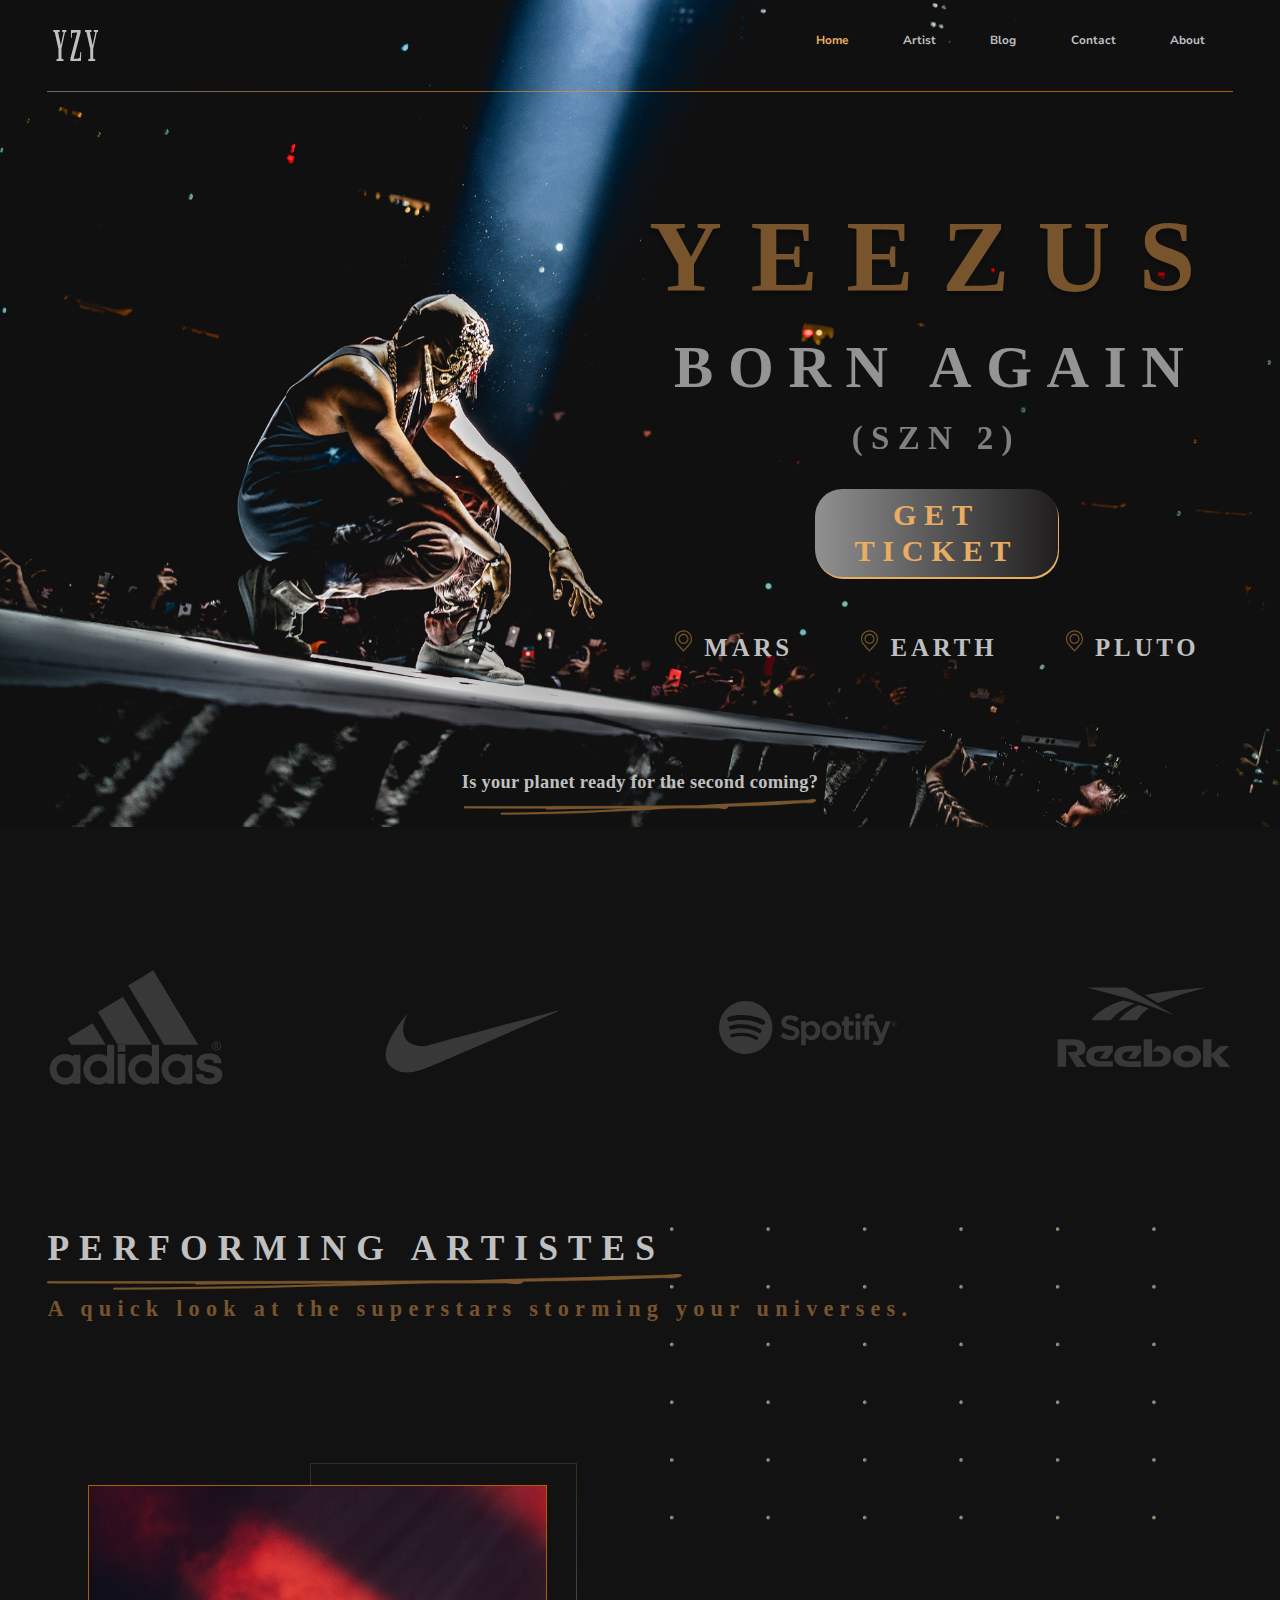
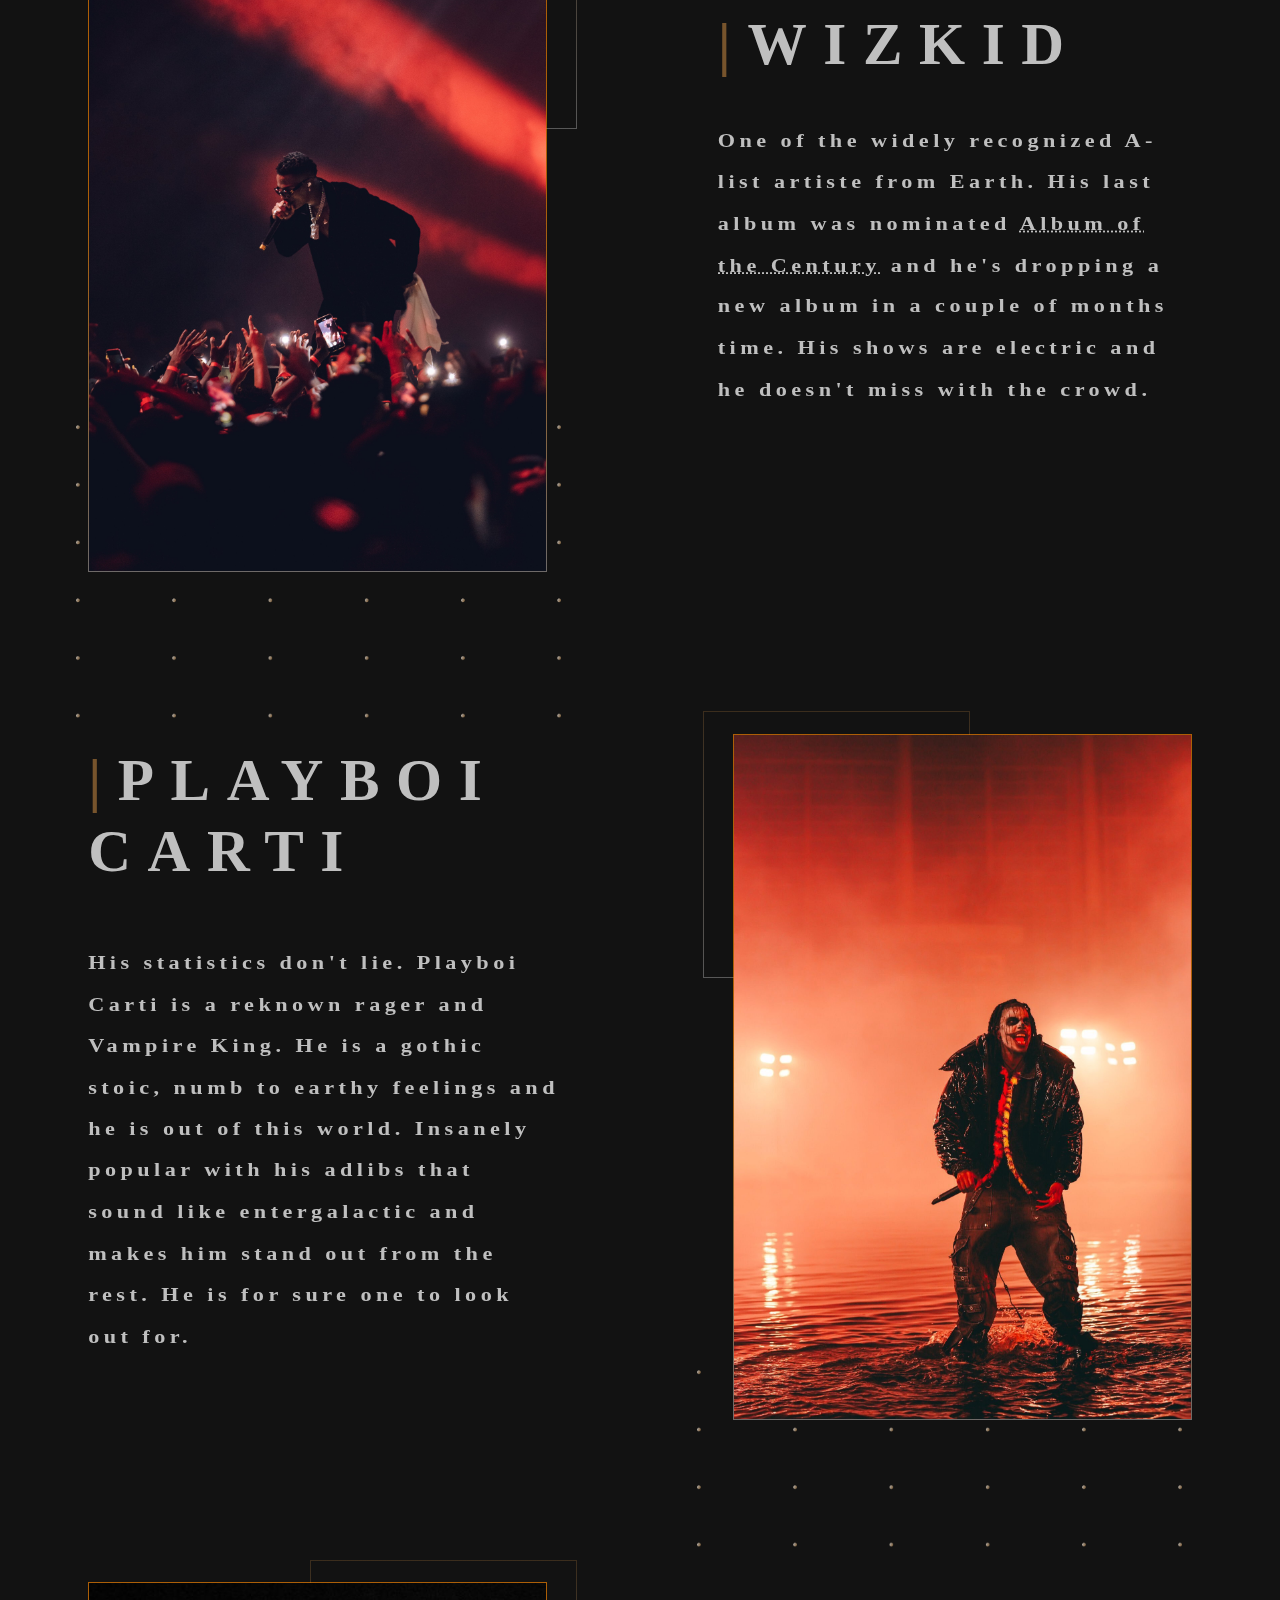
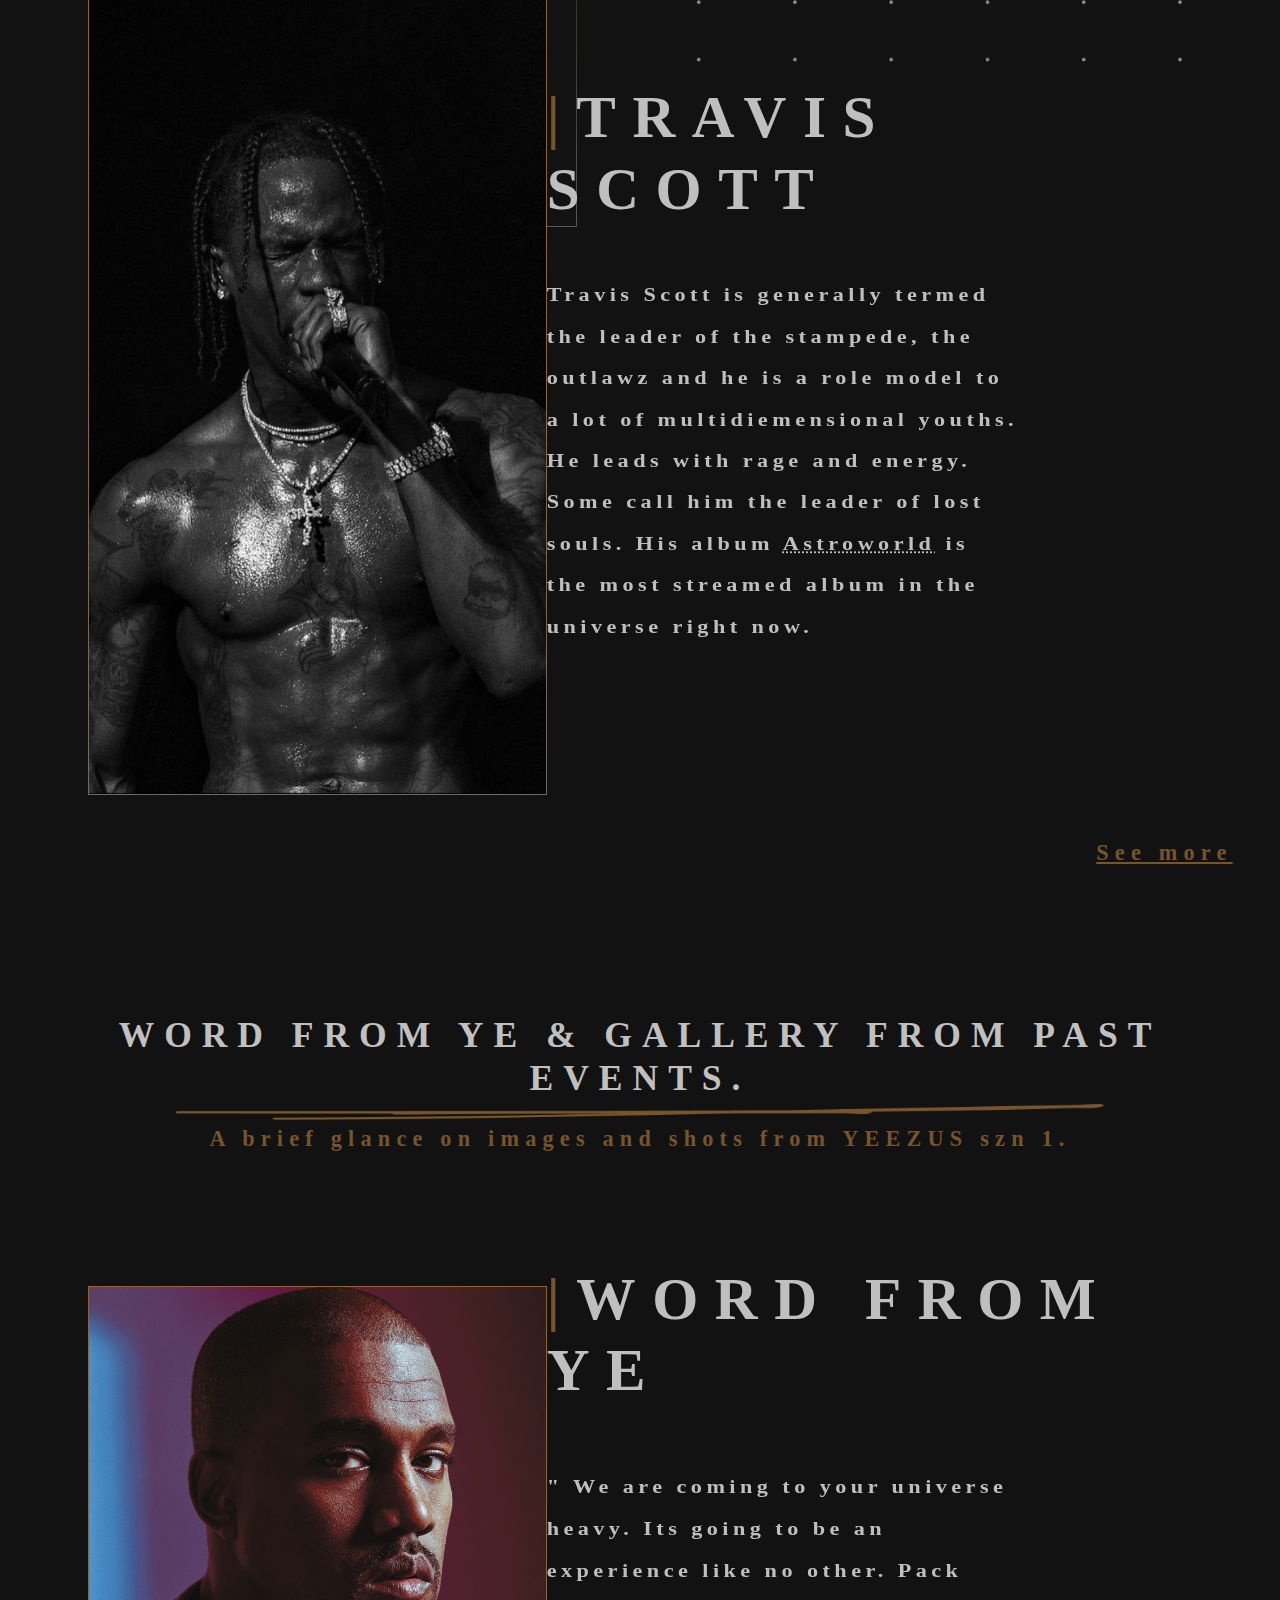
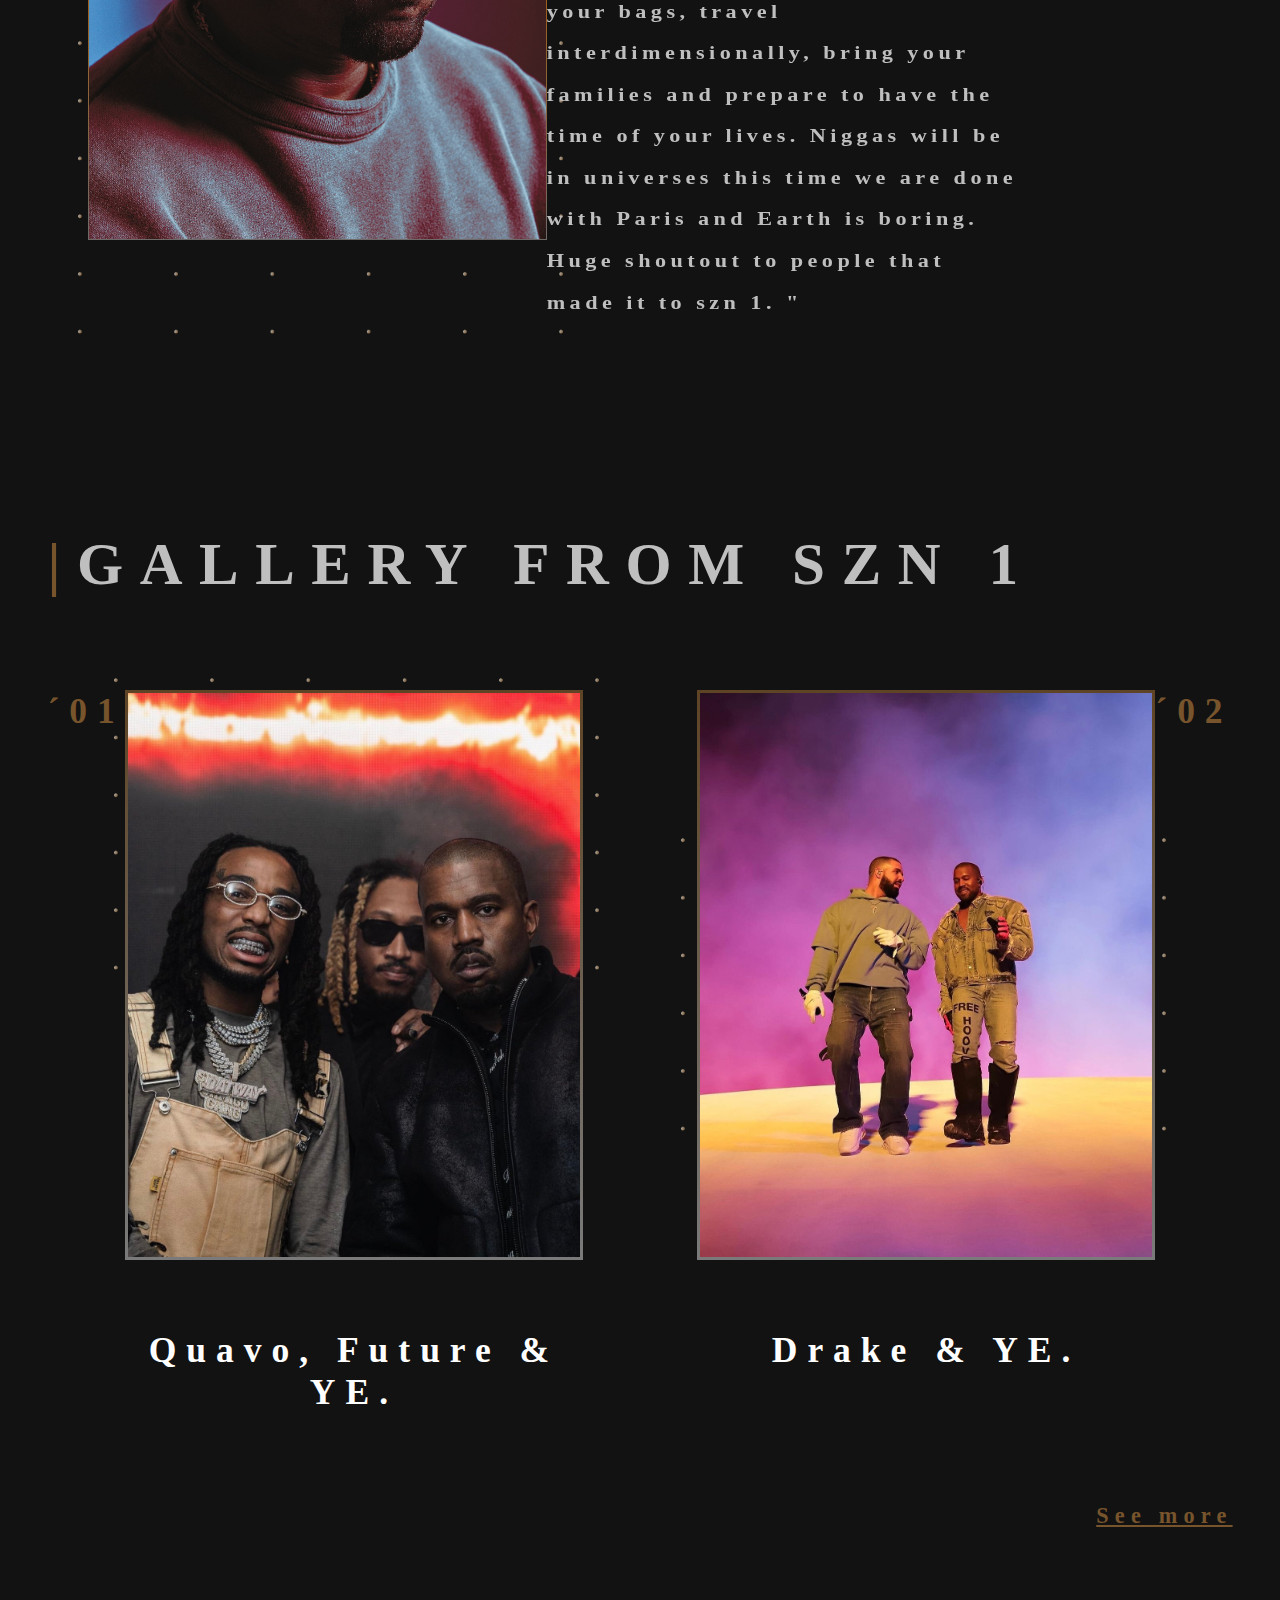
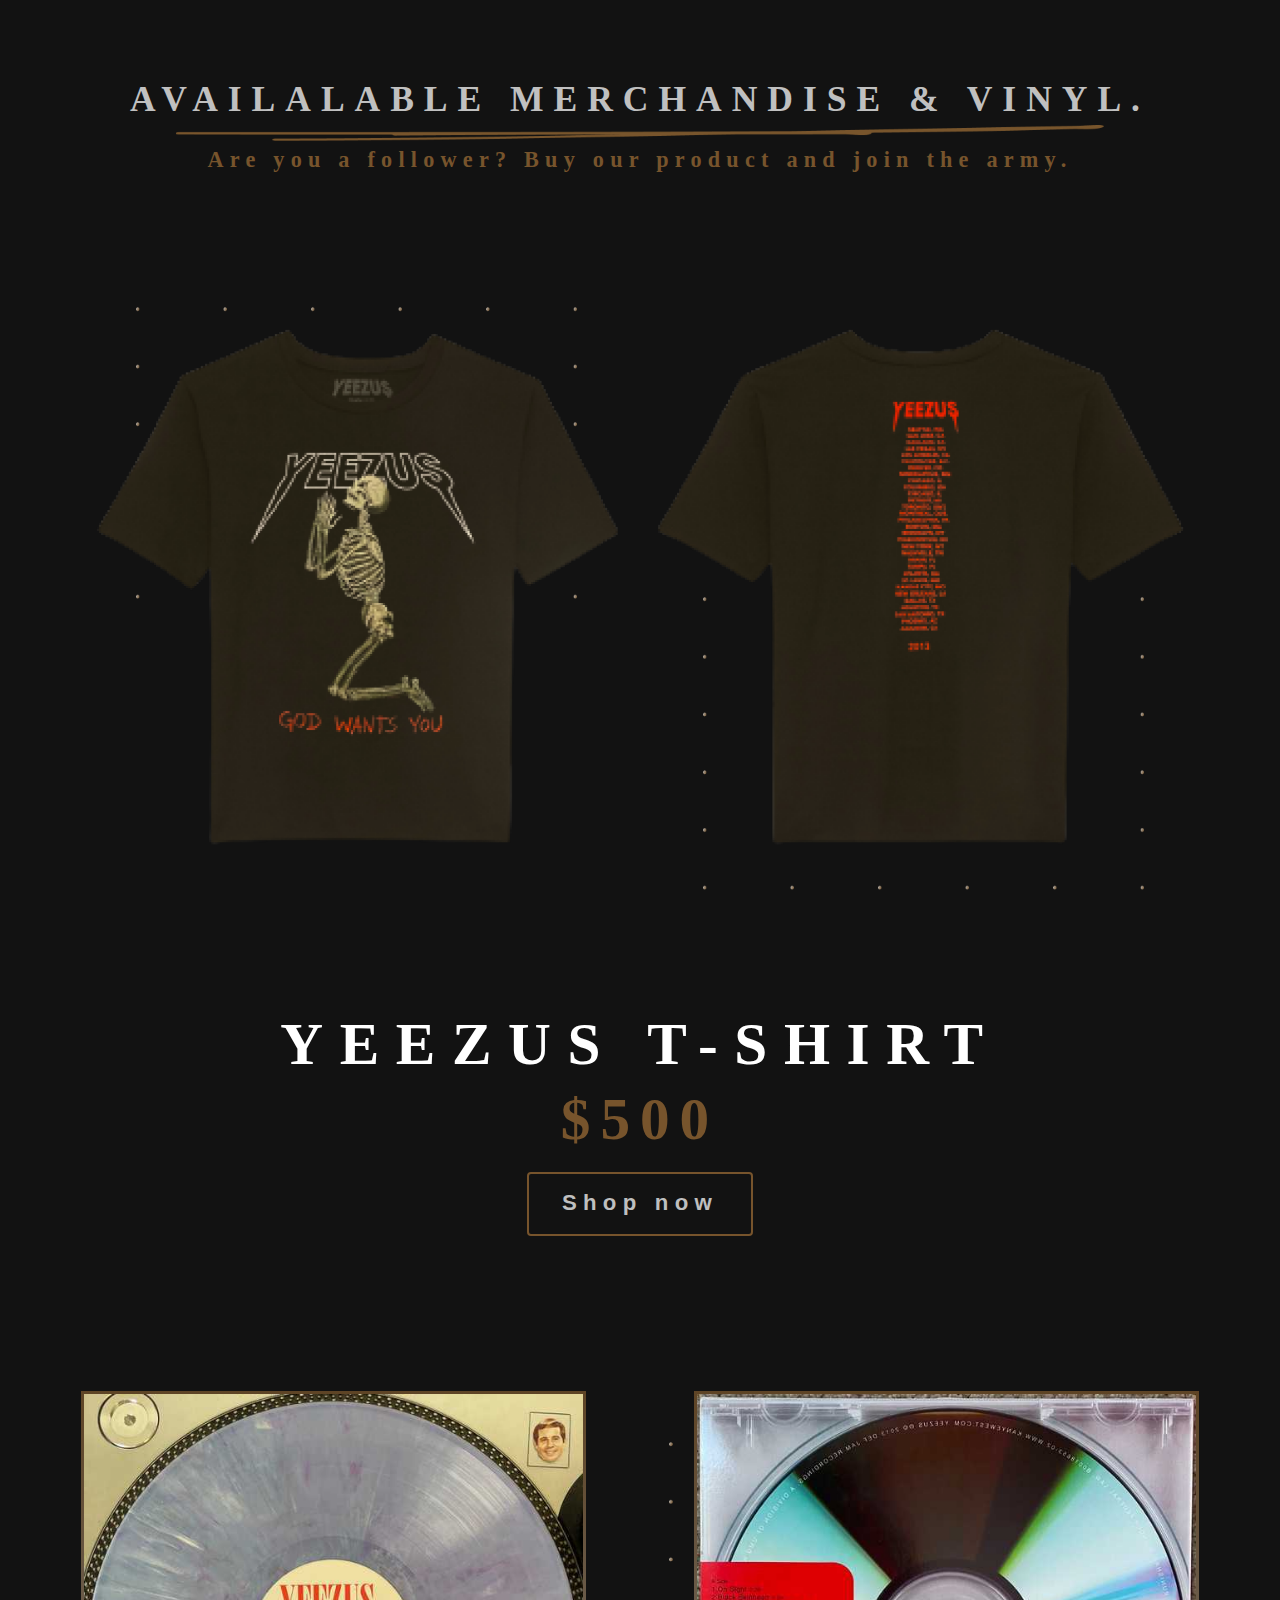
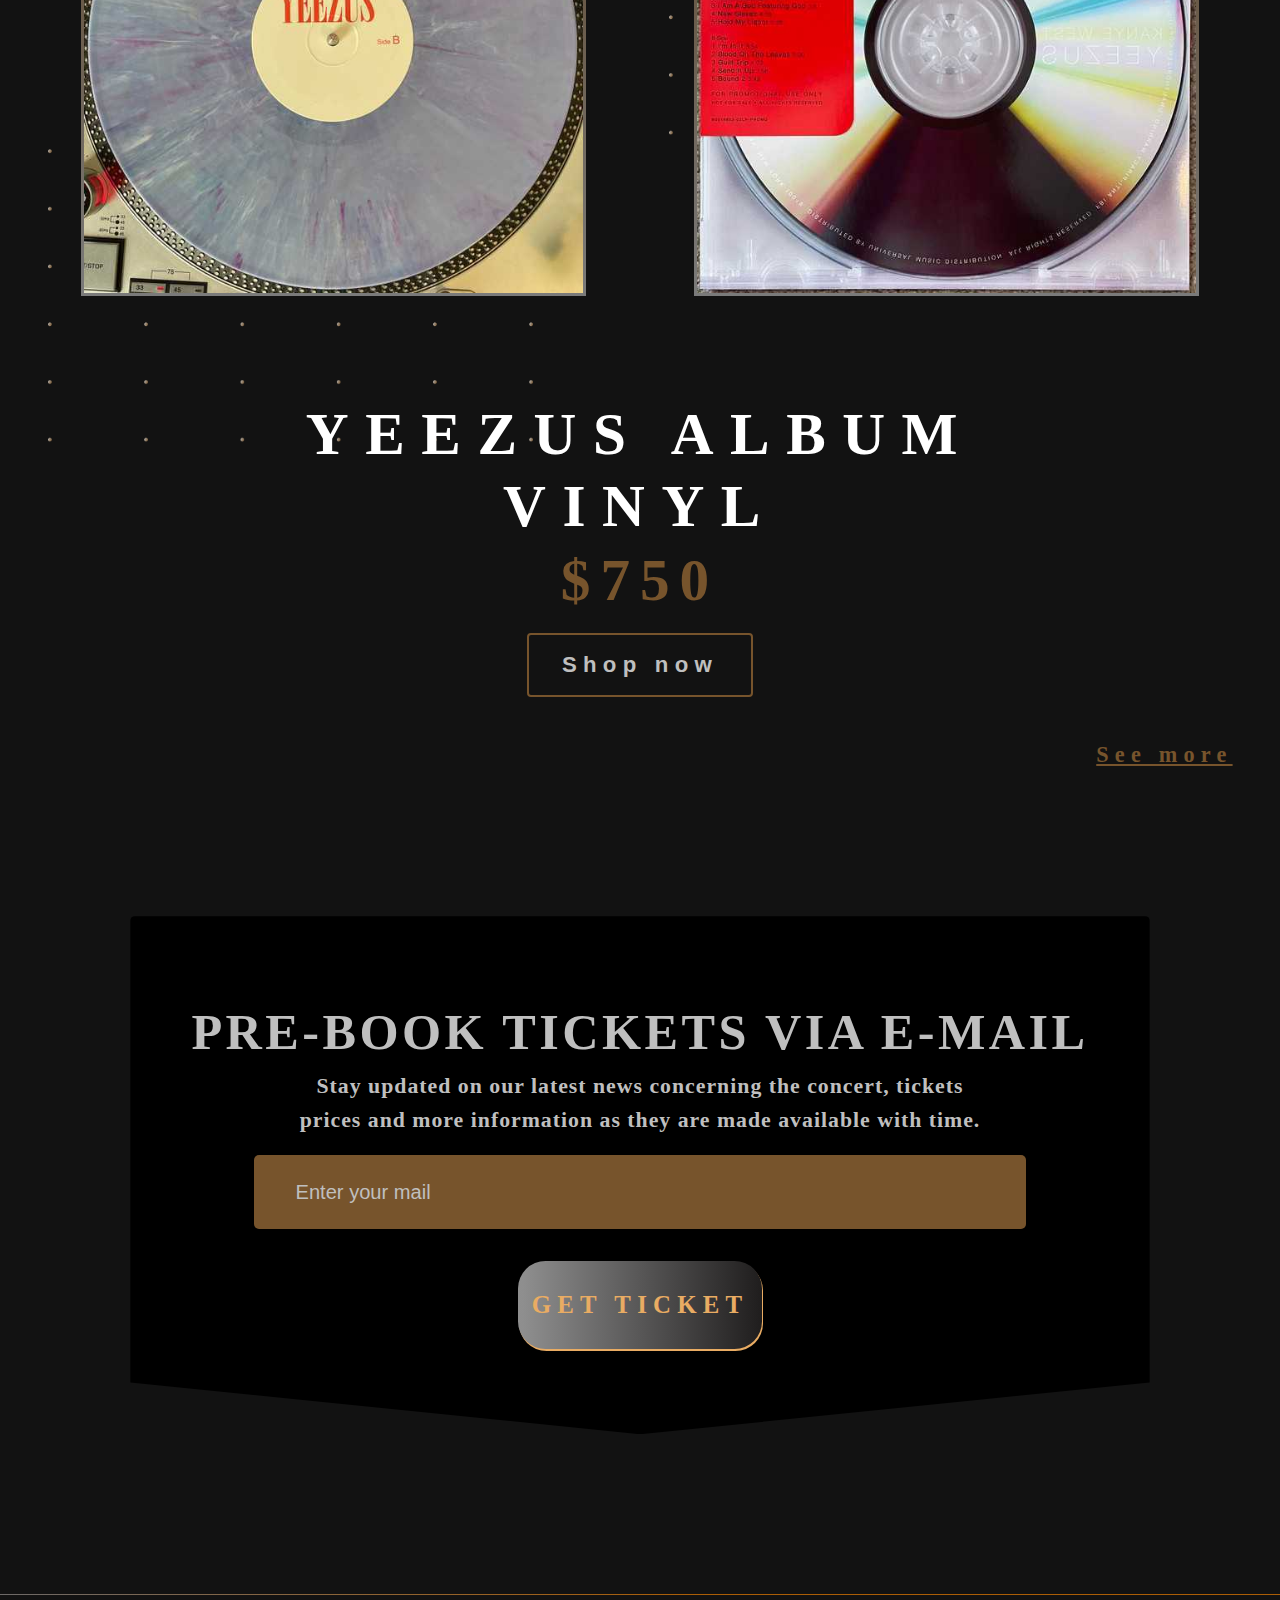
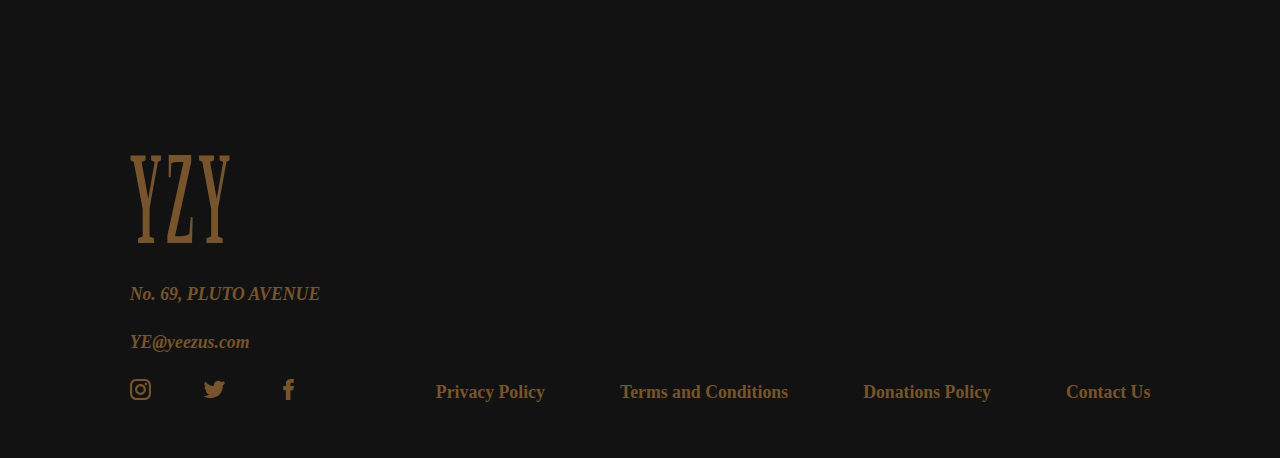
<file: index.html>
<!DOCTYPE html>
<html lang="en">

<head>
    <meta charset="UTF-8">
    <meta http-equiv="X-UA-Compatible" content="IE=edge">
    <meta name="viewport" content="width=device-width, initial-scale=1.0">
    <!-- CSS files -->
    <link rel="stylesheet" href="./style.css">

    <title>YZY - Out of this World</title>
</head>

<body>
    <div id="wrapper">
        <header>
            <div id="header-top">
                <div id="btn-logo">
                    <h1 id="logo"><a href="#">YZY</a></h1>
                    <button id="menu-btn" onclick="displayMenu()">&#9776;</button>
                </div>
                <ul class="nav-links" id="menu">
                    <li><a href="./index.html" id="home">Home</a></li>
                    <li><a href="#">Artist</a></li>
                    <li><a href="#">Blog</a></li>
                    <li><a href="#">Contact</a></li>
                    <li><a href="#">About</a></li>
                </ul>
            </div>
            <hr>
            <div id="header-middle">
                <div id="intro">
                    <h1 id="yeezus">YEEZUS</h1>
                    <h2 id="born-again">BORN AGAIN</h2>
                    <h4 id="szn-2">(SZN 2)</h4>
                    <button id="get-ticket">GET TICKET</button>

                    <ul id="planets">
                        <li><img src="./images/logos/location-svg.svg" alt="location-icon" class="icon"> MARS</li>
                        <li><img src="./images/logos/location-svg.svg" alt="location-icon" class="icon"> EARTH</li>
                        <li><img src="./images/logos/location-svg.svg" alt="location-icon" class="icon"> PLUTO</li>
                    </ul>
                </div>
            </div>
            <div id="header-bottom">
                <p>Is your planet ready for the second coming?</p>
                <img src="images/logos/strokes.png" alt="underline" class="underline">
            </div>
        </header>


        <main>
            <div id="brands">
                <img src="./images/logos/adidas.svg" alt="Adidas Brand logo">
                <img src="./images/logos/nike.svg" alt="Nike Brand logo">
                <img src="./images/logos/spotify.svg" alt="Spotify Brand logo">
                <img src="./images/logos/reebok.svg" alt="Reebok Brand logo">
            </div>

            <div id="heading" class="relative">
                <!-- The Background effects -->
                <img src="./images/logos/bg-dotted.png" alt="#" class="decor desktop" id="perf-decor">
                <!-- End -->

                <h2 class="sub-header">PERFORMING ARTISTES</h2>
                <img id="heading-underline" src="images/logos/strokes.png" alt="underline" class="underline">
                <p>A quick look at the superstars storming your universes.</p>


            </div>

            <div id="top">
                <div class="artiste-intro relative">
                    <!-- The Background effects -->
                    <img src="./images/logos/bg-dotted.png" alt="#" class="decor" id="wiz-decor">
                    <div class="box-decor"></div>
                    <!-- End -->

                    <img src="./images/Wizkid.jpg" alt="Wizkid Performing on Stage" class="artiste-img">
                    <div class="description">
                        <h2 class="artiste-name">WIZKID</h2>
                        <p class="artiste-desc">
                            One of the widely recognized A-list artiste from Earth. His last album
                            was nominated <a href="https://en.wikipedia.org/wiki/Made_in_Lagos" target="_blank"
                                class="emphasis">Album of the Century</a> and he's dropping a new
                            album in a couple of months time. His shows are electric and he doesn't miss with the crowd.
                        </p>
                    </div>
                </div>

                <div class="artiste-intro relative">
                    <!-- The Background effects -->
                    <img src="./images/logos/bg-dotted.png" alt="#" class="decor" id="boi-decor">
                    <div class="box-decor-R"></div>
                    <!-- End -->

                    <img src="./images/playboi_carti.jpg" alt="Playboi Carti Performing on Stage" class="artiste-img">
                    <div class="description">
                        <h2 class="artiste-name">PLAYBOI CARTI</h2>
                        <p class="artiste-desc">
                            His statistics don't lie. Playboi Carti is a reknown rager and Vampire King. He is a gothic
                            stoic, numb to earthy feelings and he is out of this world. Insanely popular with his adlibs
                            that sound like entergalactic and makes him stand out from the rest. He is for sure one to
                            look out for.
                        </p>
                    </div>
                </div>

                <div class="artiste-intro relative">
                    <!-- The Background effects -->
                    <img src="./images/logos/bg-dotted.png" alt="#" class="decor mobile" id="vis-decor">
                    <div class="box-decor"></div>
                    <!-- End -->

                    <img src="./images/Travis.jpg" alt="Travis Scott Performing on Stage" class="artiste-img">
                    <div class="description">
                        <h2 class="artiste-name">TRAVIS SCOTT</h2>
                        <p class="artiste-desc">
                            Travis Scott is generally termed the leader of the stampede, the outlawz
                            and he is a role model to a lot of multidiemensional youths. He leads with rage
                            and energy. Some call him the leader of lost souls. His album <a
                                href="https://en.wikipedia.org/wiki/Astroworld_(album)" target="_blank"
                                class="emphasis">Astroworld</a>
                            is the most streamed album in the universe right now.
                        </p>
                    </div>
                </div>
                <div class="more">
                    <a href="#">See more</a>
                </div>
            </div>


            <div id="gallery">
                <div id="heading">
                    <h2 class="sub-header">WORD FROM YE & GALLERY FROM PAST EVENTS.</h2>
                    <img id="gallery-underline" src="./images/logos/strokes.png" alt="underline">
                    <p>A brief glance on images and shots from YEEZUS szn 1.</p>
                </div>

                <div class="artiste-intro relative">
                    <!-- The Background effects -->
                    <img src="./images/logos/bg-dotted.png" alt="#" class="decor" id="ye-decor">
                    <!-- End -->

                    <div class="description">
                        <h2 class="artiste-name">WORD FROM YE</h2>
                        <p>
                        <blockquote class="artiste-desc">
                            We are coming to your universe heavy. Its going to be an experience like
                            no other. Pack your bags, travel interdimensionally, bring your families and prepare to have
                            the
                            time of your lives. Niggas will be in universes this time we are done with Paris and Earth
                            is boring.
                            Huge shoutout to people that made it to szn 1.
                        </blockquote>
                        </p>
                    </div>
                    <img src="./images/kanye_West.jpg" alt="Kanye West image" class="artiste-img">
                </div>

                <h2 class="artiste-name">GALLERY FROM SZN 1</h2>
                <div id="gallery-imgs">
                    <div class="gallery-img">
                        <h4 class="serial-no">01</h4>
                        <figure class="relative">
                            <!-- The Background effects -->
                            <img src="./images/logos/bg-dotted.png" alt="#" class="decor" id="fut-qua-ye-decor">
                            <!-- End -->

                            <img src="./images/future_quavo_&_kanye.jpg" alt="Future, Quavo and Kanye">
                            <figcaption>Quavo, Future & YE.</figcaption>
                        </figure>
                    </div>

                    <div class="gallery-img">
                        <h4 class="serial-no">02</h4>
                        <figure class="relative">
                            <!-- The Background effects -->
                            <img src="./images/logos/bg-dotted.png" alt="#" class="decor" id="dra-ye-decor">
                            <!-- End -->

                            <img src="./images/drake_&_kanye.jpg" alt="Drake and Kanye photo">
                            <figcaption>Drake & YE.</figcaption>
                        </figure>
                    </div>

                </div>

                <div class="more">
                    <a href="#">See more</a>
                </div>

            </div>

            <div id="merchandise">
                <div id="heading">
                    <h2 class="sub-header">AVAILALABLE MERCHANDISE & VINYL.</h2>
                    <img id="gallery-underline" src="./images/logos/strokes.png" alt="underline">
                    <p>Are you a follower? Buy our product and join the army.</p>
                </div>

                <div id="section-merchs">
                    <figure id="merchs" class="relative">
                        <!-- The Background effects -->
                        <img src="./images/logos/bg-dotted.png" alt="#" class="decor" id="m-left-decor">
                        <img src="./images/logos/bg-dotted.png" alt="#" class="decor" id="m-right-decor">
                        <!-- End -->

                        <img id="merch" src="./images/merch_1.png" alt="Yeezus shirt (front view & back view)"
                            class="desktop">
                        <img id="merch" src="./images/front_view.png" alt="Yeezus shirt (front view & back view)"
                            class="mobile">
                        <img id="merch" src="./images/back_view.png" alt="Yeezus shirt (front view & back view)"
                            class="mobile last">

                        <figcaption>
                            <h2 class="artiste-name" id="merch-name">YEEZUS T-SHIRT</h2>
                            <p class="price">$500</p>
                            <button id="shop-now">Shop now</button>
                        </figcaption>

                    </figure>
                </div>

                <div id="section-merchs">
                    <figure id="merchs">
                        <div class="merch relative">
                            <!-- The Background effects -->
                            <img src="./images/logos/bg-dotted.png" alt="#" class="decor" id="v-left-decor">
                            <img src="./images/logos/bg-dotted.png" alt="#" class="decor" id="v-right-decor">
                            <!-- End -->

                            <img src="./images/vinyl_rec.jpg" alt="YEEZUS Record" class="v-rec">
                            <img src="./images/vinyl_rec_platinum.jpg" alt="YEEZUS Record platinum" class="v-rec-2">
                        </div>
                        <figcaption>
                            <h2 class="artiste-name" id="merch-name">YEEZUS ALBUM VINYL</h2>
                            <p class="price">$750</p>
                            <button id="shop-now">Shop now</button>
                        </figcaption>
                    </figure>
                </div>

                <div class="more">
                    <a href="#">See more</a>
                </div>
            </div>
            <div id="outro">
                <h3>PRE-BOOK TICKETS VIA E-MAIL</h3>
                <p>
                    Stay updated on our latest news concerning the concert, tickets<br />prices and more information
                    as they are made available with time.
                </p>
                <input type="email" name="email" id="email" placeholder="Enter your mail" required>
                <input type="submit" value="GET TICKET" id="get-ticket">
            </div>
        </main>

        <hr>

        <footer>
            <div id="address">
                <h1 id="logo">YZY</h1>
                <address>No. 69, PLUTO AVENUE</address>
                <address>YE@yeezus.com</address>
                <ul id="icons">
                    <li><a href="#"><img src="./images/logos/instagram-svg.svg" alt="instagram-logo" class="icon"></a>
                    </li>
                    <li><a href="#"><img src="./images/logos/twitter-svg.svg" alt="twitter-logo" class="icon"></a></li>
                    <li><a href="#"><img src="./images/logos/facebook-svg.svg" alt="facebook-logo" class="icon"></a>
                    </li>
                </ul>
            </div>
            <div id="footer-links">
                <a href="#">Privacy Policy</a>
                <a href="#">Terms and Conditions</a>
                <a href="#">Donations Policy</a>
                <a href="#">Contact Us</a>
            </div>
        </footer>




    </div>


    <script>
        var menu = document.getElementById('menu');
        var menuBtn = document.getElementById('menu-btn');

        function displayMenu() {
            if (menu.style.display === 'none') {
                menu.style.display = 'block';
            } else {
                menu.style.display = 'none';
            }
        }
    </script>
</body>

</html>
</file>
<file: style.css>
@import url("https://fonts.googleapis.com/css2?family=Nunito+Sans&display=swap");
@font-face {
  font-family: "T-Star";
  src: url("https://db.onlinewebfonts.com/t/4d6aeef29c4c70c6227ad86b5371f8e9.eot"); /* IE9*/
  src: url("https://db.onlinewebfonts.com/t/4d6aeef29c4c70c6227ad86b5371f8e9.eot?#iefix")
      format("embedded-opentype"),
    /* IE6-IE8 */
      url("https://db.onlinewebfonts.com/t/4d6aeef29c4c70c6227ad86b5371f8e9.woff2")
      format("woff2"),
    /* chrome firefox */
      url("https://db.onlinewebfonts.com/t/4d6aeef29c4c70c6227ad86b5371f8e9.woff")
      format("woff"),
    /* chrome firefox */
      url("https://db.onlinewebfonts.com/t/4d6aeef29c4c70c6227ad86b5371f8e9.ttf")
      format("truetype"),
    /* chrome firefox opera Safari, Android, iOS 4.2+*/
      url("https://db.onlinewebfonts.com/t/4d6aeef29c4c70c6227ad86b5371f8e9.svg#T-Star")
      format("svg"); /* iOS 4.1- */
}

:root {
  --font-fam: "T-Star";
  --font-color: hsla(0, 0%, 75%, 1);
  --font-wght: 700;
  --line-hght: 50px;
  --letter-spacing: 0.155em;
  --bg-color: hsla(0, 0%, 7%, 1);
  --active-color: hsla(33, 75%, 65%, 1);
  --dark-brown: hsla(32, 46%, 32%, 1);
}

* {
  margin: 0;
  padding: 0;
  box-sizing: border-box;
}

html {
  font-size: 30px;
  font-family: var(--font-fam);
  font-weight: var(--font-wght);
  letter-spacing: var(--letter-spacing);
  color: var(--font-color);
}

#wrapper {
  background-color: var(--bg-color);
  width: 57.6rem;
  margin: auto;
  position: relative;
  z-index: -11;
}
body {
  background-color: #000;
  position: relative;
  z-index: -111;
}
.mobile {
  display: none;
  width: 100%;
}
#logo,
#header-middle > *,
.sub-header,
.artiste-name {
  text-transform: uppercase;
}
#menu-btn,
#menu-btn-x {
  display: none;
}

/* Background Effects */

.decor {
  position: absolute;
  height: 13.166666666666666rem;
  width: 21.833333333333332rem;
  border-width: 0;
  z-index: -1;
}
.box-decor {
  position: absolute;
  top: -1rem;
  left: 10rem;
  width: 12rem;
  height: 12rem;
  border-width: 1px;
  border-style: solid;
  border-image: linear-gradient(
      180deg,
      rgba(120, 85, 44, 0.4) 0%,
      rgba(192, 192, 192, 0.4) 100%
    )
    1;
  z-index: -1;
}
.box-decor-R {
  position: absolute;
  top: -1rem;
  right: 10rem;
  width: 12rem;
  height: 12rem;
  border-width: 1px;
  border-style: solid;
  border-image: linear-gradient(
      180deg,
      rgba(120, 85, 44, 0.4) 0%,
      rgba(192, 192, 192, 0.4) 100%
    )
    1;
  z-index: -1;
}

.relative {
  position: relative;
}
#perf-decor {
  right: 3.466666666666667rem;
}

#wiz-decor {
  left: -0.5333333333333333rem;
  bottom: -6.583333333333333rem;
}
#boi-decor {
  right: 0.43333333333333335rem;
  bottom: -10.875666666666666rem;
}

#ye-decor {
  left: -0.4666666666666667rem;
  bottom: 2.1rem;
}
#fut-qua-ye-decor {
  top: -0.544rem;
  left: -0.4666666666666667rem;
}
#dra-ye-decor {
  top: 6.689333333333334rem;
  right: -0.4666666666666667rem;
}

#m-left-decor {
  left: 4rem;
  top: 6rem;
  width: 19.833333333333332rem;
}
#m-right-decor {
  right: 4rem;
  top: 19.08rem;
  width: 19.833333333333332rem;
}
#v-left-decor {
  left: -1.5rem;
  bottom: -6.583333333333333rem;
  height: 13.166666666666666rem;
  width: 21.833333333333332rem;
}
#v-right-decor {
  right: 2rem;
  top: 2.3rem;
  height: 13.166666666666666rem;
  width: 21.833333333333332rem;
}

/* End of background effects */

header {
  background-image: url("./images/background_img.jpg");
  width: 100%;
  height: 37.233333333333334rem;
  background-size: cover;
  background-position: center;
  background-attachment: scroll;
  background-repeat: no-repeat;
  padding: 0 2.1333333333333333rem;
}

li {
  list-style-type: none;
}
.icon {
  /* height: 1.5513333333333332rem; */
  height: 100%;
  width: 0.9513333333333333rem;
}
.nav-links #home {
  color: var(--active-color);
}

/* Header */
#header-top {
  width: 100%;
  display: flex;
  justify-content: space-between;
  font-size: 0.5333333333333333rem;
  height: 4.083333333333333rem;
  padding: 1.4386666666666665rem 0;
}
#header-middle {
  display: flex;
  justify-content: end;
  width: 100%;
  float: right;
}
.nav-links {
  --font-fam: "Nunito Sans";
  font-family: var(--font-fam, sans-serif);
  font-weight: 700;
  display: flex;
  width: 50%;
  letter-spacing: normal;
  justify-content: space-around;
  font-size: 0.5333333333333333rem;
  line-height: 0.7273333333333334rem;
}
.nav-links a:active {
  color: var(--active-color);
}

a {
  text-decoration: none;
}
a:hover {
  text-decoration: underline;
}
#header-top a {
  color: var(--font-color);
}
#btn-logo {
  display: flex;
  flex-direction: row;
  width: 83.66822429906543%;
  margin: auto;
  justify-content: space-between;
}

#logo {
  --font-fam: serif;
  font-family: var(--font-fam);
  font-weight: 700;
  transform: scale(0.8, 2);
}
hr {
  height: 1px;
  background-image: linear-gradient(
    90deg,
    hsla(0, 5%, 77%, 0.5) -0.81%,
    hsla(32, 100%, 50%, 0.65) 54.63%
  );
  border-width: 0;
}

#intro {
  width: 50%;
  text-align: center;
  padding: 4.716666666666667rem 0 5.140666666666666rem;
}
.more {
  text-align: right;
  margin-top: 2rem;
  margin-bottom: 6.666666666666667rem;
}
.more a {
  color: var(--dark-brown);
  text-decoration: underline;
  font-size: 1rem;
  line-height: 1.2rem;
  font-weight: 700;
  letter-spacing: 0.28em;
}

#yeezus {
  font-size: 4.549666666666667rem;
  line-height: 5.466666666666667rem;
  font-weight: 700;
  letter-spacing: 0.28em;
  text-shadow: 0 0.16544266666666668rem 0.16544266666666668rem
    rgba(0, 0, 0, 0.25);
  filter: blur(0.03472133333333334rem);
  color: var(--dark-brown);
}
#born-again {
  font-weight: 700;
  font-size: 2.6470833333333332rem;
  line-height: 3.1666666666666665rem;
  letter-spacing: 0.25em;
  margin: 0.6666666666666666rem 0;
  color: rgba(192, 192, 192, 0.75);
}
#szn-2 {
  font-weight: 700;
  font-size: 1.4889833333333333rem;
  letter-spacing: 0.25em;
  line-height: 1.8rem;
  color: rgba(192, 192, 192, 0.75);
  opacity: 0.85;
}
#get-ticket {
  font-family: var(--font-fam, sans-serif);
  font-weight: 700;
  letter-spacing: 0.25em;
  font-size: 1.3649033333333334rem;
  line-height: 1.6333333333333333rem;
  height: 3.970666666666667rem;
  width: 10.960666666666667rem;
  margin-top: 1.4rem;
  margin-bottom: 2.204rem;
  border-radius: 1.24082rem;
  color: var(--active-color);
  background-image: linear-gradient(
    89.78deg,
    hsla(0, 0%, 18%, 50%) 2.05%,
    hsl(0, 4%, 10%) 104.04%
  );
  box-shadow: 1px 2px 0 var(--active-color);
  border-width: 0;
}

#planets {
  display: flex;
  justify-content: space-around;
}
#planets li {
  font-weight: 700;
  font-size: 1.1198066666666666rem;
  line-height: 1.3333333333333333rem;
  /* line-height: 100%; */
  letter-spacing: 0.155em;
}
.emphasis {
  /* font-style: italic; */
  color: var(--font-color);
  text-decoration: underline;
  text-decoration-style: dotted;
}

#header-bottom {
  text-align: center;
}
#header-bottom p {
  font-size: 0.8272133333333334rem;
  font-weight: 600;
  line-height: 1.1333333333333333rem;
  color: rgb(192, 192, 192);
  letter-spacing: 0.3px;
}
#header-bottom .underline {
  width: 15.835rem;
  height: 0.7200000000000001rem;
}

#brands {
  width: 100%;
  display: flex;
  justify-content: space-between;
  margin: 5rem 0;
}
#brands img {
  height: 8rem;
  width: auto;
}
main {
  padding: 0 2.1333333333333333rem;
}

.sub-header {
  font-size: 1.6rem;
  line-height: 1.9333333333333333rem;
  font-weight: 700;
  letter-spacing: 0.28em;
  color: #c0c0c0;
}
#heading-underline {
  width: 28.558rem;
  height: 0.7200000000000001rem;
}

#gallery #heading,
#merchandise #heading {
  text-align: center;
}
#gallery .sub-header {
  letter-spacing: 0.28em;
}
#gallery-underline {
  width: 41.724666666666664rem;
  height: 0.7200000000000001rem;
}

.sub-header + img + p {
  color: var(--dark-brown);
  font-weight: 700;
  font-size: 1rem;
  line-height: 1.2rem;
  letter-spacing: 0.28em;
}

blockquote::before,
blockquote::after {
  content: '"';
}

#gallery .artiste-intro {
  margin-bottom: 6.666666666666667rem;
  margin-top: 5rem;
}
#gallery .artiste-img {
  height: 24.915666666666667rem;
  margin-top: 1rem;
}

.artiste-intro {
  display: flex;
  flex-direction: row;
  justify-content: space-between;
  margin: 7.28rem auto 2rem;
  width: 49.666666666666664rem;
}
.artiste-intro:nth-child(even) {
  flex-direction: row-reverse;
}

.artiste-intro .artiste-img {
  width: 20.633333333333333rem;
  height: auto;
  border-width: 1px;
  border-style: solid;
  border-image: linear-gradient(
      0deg,
      hsla(0, 5%, 77%, 0.5) -0.81%,
      hsla(32, 100%, 50%, 0.65) 54.63%
    )
    1;
}
.description {
  width: fit-content;
  height: fit-content;
  margin: auto 0;
}
.artiste-desc {
  font-size: 1rem;
  font-weight: 700;
  width: 21.333333333333332rem;
  line-height: 2.3333333333333335rem;
  letter-spacing: 0.2em;
  transform: scale(1, 0.8);
}
.no-display {
  display: none;
}

.artiste-name {
  font-size: 2.6666666666666665rem;
  line-height: 3.2rem;
  letter-spacing: 0.28em;
  font-weight: 700;
  margin-bottom: 0.16666666666666666rem;
}
.artiste-name::before {
  content: "|";
  color: var(--dark-brown);
}

#gallery-imgs {
  display: flex;
  width: 100%;
  justify-content: space-between;
  margin: 4.044rem 0;
  text-align: center;
}
.gallery-img {
  width: fit-content;
  display: flex;
}
.gallery-img:nth-child(even) {
  flex-direction: row-reverse;
}

.serial-no {
  width: fit-content;
  letter-spacing: 0.28em;
  color: var(--dark-brown);
  font-size: 1.6rem;
  line-height: 1.9333333333333333rem;
  font-weight: 700;
}
.serial-no::before {
  content: "´";
}

figure img {
  width: 20.633333333333333rem;
  height: 25.641666666666666rem;
  border-width: 3px;
  border-style: solid;
  border-image: linear-gradient(
      180deg,
      rgba(120, 85, 44, 0.75) 0%,
      rgba(192, 192, 192, 0.6) 100%
    )
    1;
}

figcaption {
  letter-spacing: 0.28em;
  color: #fff;
  font-size: 1.6rem;
  font-weight: 700;
  width: 19.6rem;
  margin: 2.8583333333333334rem auto 0;
}
#merchs figcaption {
  text-align: center;
}

.merch {
  display: flex;
  justify-content: space-between;
  width: 50.266333333333336rem;
  margin: 7rem auto 4.666666666666667rem;
}
.merch img {
  width: 22.704rem;
  height: 22.704rem;
}
.price {
  font-size: 2.6666666666666665rem;
  line-height: 3.2rem;
  color: var(--dark-brown);
  margin-bottom: 0.75rem;
}

#merchs button {
  font-size: 1rem;
  letter-spacing: 0.28em;
  line-height: 1.2rem;
  font-weight: 700;
  text-align: center;
  padding: 0.75rem 1.5rem;
  color: var(--font-color);
  background-color: var(--bg-color);
  border: 2px solid var(--dark-brown);
  border-radius: 4px;
}
#merch {
  border-width: 0;
}
#merchs figcaption {
  margin: 0 auto;
  width: 36.86666666666667rem;
}
img#merch {
  width: 100%;
  height: auto;
}
figure .artiste-name:before,
#outro .artiste-name:before {
  content: "";
}

#outro {
  background-color: #000;
  padding: 3.847666666666667rem 0;
  margin: auto;
  width: 45.86666666666667rem;
  text-align: center;
  border-radius: 5px;

  /* to make the pentagon shaped div */
  clip-path: polygon(0% 0%, 0% 90%, 50% 100%, 100% 90%, 100% 0%);
}
#outro h3 {
  font-size: 2.2631566666666667rem;
  line-height: 2.7rem;
  font-weight: 700;
}

#outro p {
  font-size: 0.9807033333333333rem;
  line-height: 1.5rem;
  font-weight: 700;
  letter-spacing: 1px;
  margin-top: 0.37733333333333335rem;
  margin-bottom: 0.8333333333333334rem;
}

#outro #get-ticket {
  font-size: 1.1179133333333333rem;
  margin-bottom: 0;
}
input#email {
  background-color: var(--dark-brown);
  font-size: 0.9052633333333334rem;
  display: block;
  padding-left: 1.886rem;
  margin: auto;
  width: 34.77733333333333rem;
  height: 3.3333333333333335rem;
  border-radius: 5px;
  border-width: 0;
  color: var(--font-color);
}
input#email::placeholder {
  color: var(--font-color);
}
main + hr {
  margin: 7.166666666666667rem auto;
}

footer {
  color: var(--dark-brown);
  display: flex;
  padding: 0 5.833333333333333rem 2.475rem;
  margin: auto;
  justify-content: space-between;
}

#address {
  width: 9.533333333333333rem;
  text-align: left;
}
#address > * {
  margin: 0.8333333333333334rem 0 0;
}
footer #logo {
  font-weight: 700;
  display: block;
  /* height: 4.501rem; */
  height: fit-content;
  width: 5.1rem;
  transform: scale(1, 3);
  /* padding: 0; */
  margin-bottom: 2.5rem;
}
ul#icons {
  display: flex;
  justify-content: space-between;
}
#icons li {
  width: 30%;
  height: auto;
}
address {
  font-size: 0.8rem;
  letter-spacing: 0em;
  line-height: 1.3333333333333333rem;
}

#footer-links {
  width: 70%;
  display: flex;
  justify-content: space-between;
}
footer .icon {
  transform: scale(1, 1);
}
#footer-links a {
  color: var(--dark-brown);
  margin-top: auto;
  bottom: 0;
  font-size: 0.8rem;
  line-height: 0.9600000000000001rem;
  letter-spacing: normal;
}

@media screen and (max-width: 1728px) {
  html {
    font-size: 1.7361111111111112vw;
  }
  #wrapper {
    width: 100%;
  }
}

@media screen and (max-width: 428px) {
  * {
    margin: 0;
    padding: 0;
    box-sizing: border-box;
  }
  html {
    font-size: 3.7383177570093453vw;
  }
  #wrapper {
    width: 100%;
  }
  .desktop {
    display: none;
  }
  .mobile {
    display: block;
  }
  /* Background Effects */

  .decor {
    position: absolute;
    height: 16.16875rem;
    width: 21.306875rem;
    border-width: 0;
    z-index: -1;
  }
  .box-decor {
    position: absolute;
    top: -1rem;
    left: 14rem;
    width: 9.5775rem;
    height: 9.5775rem;
    border-width: 1px;
    border-style: solid;
    border-image: linear-gradient(
        180deg,
        rgba(120, 85, 44, 0.4) 0%,
        rgba(192, 192, 192, 0.4) 100%
      )
      1;
    z-index: -1;
  }
  .box-decor-R {
    position: absolute;
    top: -1rem;
    right: 2rem;
    width: 9.5775rem;
    height: 9.5775rem;
    border-width: 1px;
    border-style: solid;
    border-image: linear-gradient(
        180deg,
        rgba(120, 85, 44, 0.4) 0%,
        rgba(192, 192, 192, 0.4) 100%
      )
      1;
    z-index: -1;
  }

  .relative {
    position: relative;
  }

  #wiz-decor,
  #boi-decor {
    left: 1.76rem;
    top: 13.54375rem;
  }
  #vis-decor {
    left: 1.76rem;
    top: 18.4375rem;
  }

  #ye-decor {
    left: 1.76rem;
    top: -1rem;
  }
  #fut-qua-ye-decor {
    width: 21.490625rem;
    top: -1rem;
    left: -3rem;
  }
  #dra-ye-decor {
    width: 21.490625rem;
    top: -1rem;
    right: -3rem;
  }

  #m-left-decor {
    left: 2.5rem;
    top: 6rem;
    width: 19.833333333333332rem;
  }
  #m-right-decor {
    left: 2.5rem;
    top: 47.4rem;
    width: 19.833333333333332rem;
  }
  #v-left-decor {
    left: 1.8rem;
    top: 34rem;
    height: 13.166666666666666rem;
    width: 21.833333333333332rem;
  }
  #v-right-decor {
    right: 2rem;
    top: -2rem;
    height: 13.166666666666666rem;
    width: 21.833333333333332rem;
  }

  /* End of background effects */

  #menu-btn {
    display: block;
    width: 1.1375rem;
    height: 0.8125rem;
    background-color: hsla(0, 0%, 100%, 0);
    border-width: 0;
    color: white;
    transform: scale(2.5, 1.5);
  }
  #btn-logo {
    margin-bottom: 1.3rem;
  }
  #menu {
    display: none;
    position: static;
    flex-direction: column;
    width: 100%;
    background-color: hsla(0, 0%, 0%, 0.5);
    padding-left: 1rem;
    font-size: 1rem;
    border-top: 1px solid white;
  }
  #menu li {
    display: block;
    padding: 1.2rem;
    /* border-bottom: 1px solid var(--dark-brown); */
  }

  header {
    background-image: url("./images/background_img.jpg");
    width: 100%;
    height: 100.125rem;
    background-size: cover;
    background-position: -28.7rem 0;
    background-attachment: scroll;
    background-repeat: no-repeat;
    padding: 0;
    position: relative;
  }
  .icon {
    /* height: 1.5513333333333332rem; */
    height: 1.691875rem;
    width: 1.0375rem;
  }
  #header-top {
    flex-direction: column;
    width: 100%;
    margin: auto;
    font-size: 0.5rem;
    height: fit-content;
    padding: 1.5rem 0 0;
  }
  #header-middle {
    display: flex;
    justify-content: center;
  }

  .nav-links {
    --font-fam: "Nunito Sans";
    font-family: var(--font-fam, sans-serif);
    font-weight: 700;
    display: flex;
    flex-direction: column;
    width: 100%;
    letter-spacing: normal;
    font-size: 0.5333333333333333rem;
    line-height: 0.7273333333333334rem;
  }
  .nav-links a:active {
    color: var(--active-color);
  }

  a {
    text-decoration: none;
  }
  a:hover {
    text-decoration: underline;
  }
  #header-top a {
    color: var(--font-color);
  }

  #logo {
    --font-fam: serif;
    font-family: var(--font-fam);
    font-weight: 700;
    transform: scale(0.8, 2);
    line-height: 2rem;
  }
  hr {
    height: 1px;
    background-image: linear-gradient(
      90deg,
      hsla(0, 5%, 77%, 0.5) -0.81%,
      hsla(32, 100%, 50%, 0.65) 54.63%
    );
    border-width: 0;
  }

  #intro {
    margin: auto;
    position: static;
    width: 22.25rem;
  }
  .more {
    margin-top: 1.875rem;
    margin-bottom: 6.25rem;
  }
  .more a {
    font-size: 1rem;
    line-height: 1.0625rem;
  }

  #yeezus {
    font-size: 4.96226875rem;
    line-height: 5.9375rem;
  }
  #born-again {
    font-size: 2.8871375rem;
    line-height: 3.4375rem;
    margin: 0.670625rem 0;
  }
  #szn-2 {
    font-size: 1.6240125rem;
    line-height: 1.9375rem;
  }
  #get-ticket {
    font-size: 1.48868125rem;
    line-height: 1.8125rem;
    height: 4.330625rem;
    width: 11.954375rem;
    margin-top: 2.8125rem;
    margin-bottom: 3.035rem;
    border-radius: 1.35334375rem;
  }

  #planets {
    justify-content: space-between;
  }
  #planets li {
    font-size: 1.22135625rem;
    line-height: 1.4375rem;
  }
  .emphasis {
    font-style: italic;
    text-decoration: underline;
    text-decoration-style: dotted;
  }

  #header-bottom {
    text-align: center;
    position: absolute;
    bottom: 2.92875rem;
    left: 50%;
    transform: translateX(-50%);
  }
  #header-bottom p {
    font-size: 1rem;
    line-height: 1.375rem;
    letter-spacing: 0.3px;
  }
  #header-bottom .underline {
    width: 20.6875rem;
    height: 0.9375rem;
  }

  #brands {
    flex-direction: column;
    margin: 0;
    width: 100%;
  }
  #brands img {
    height: 12rem;
    width: auto;
    margin: 1rem 0;
  }
  main {
    padding: 0;
  }

  .sub-header {
    font-size: 1.5rem;
    line-height: 1.8125rem;
  }
  #heading-underline {
    width: 20.6875rem;
    height: 0.9375rem;
  }

  #gallery-underline {
    width: 20.6875rem;
    height: 0.9375rem;
  }

  .sub-header + img + p {
    font-size: 1rem;
    line-height: 1.875rem;
  }

  #gallery .artiste-intro {
    flex-direction: column-reverse;
    margin: 4.574375rem 0 6.25rem;
  }
  #gallery .artiste-img {
    height: 22.264375rem;
    width: 18.4375rem;
    margin-top: 0;
  }

  .artiste-intro {
    flex-direction: column;
    margin: 4.46125rem auto 7.594375rem;
    width: 25.5rem;
  }
  .artiste-intro:nth-child(even) {
    flex-direction: column;
  }

  .artiste-intro .artiste-img {
    width: 18.496875rem;
    margin: auto;
  }
  .description {
    width: 100%;
    margin: auto;
  }
  .artiste-desc {
    width: 100%;
    line-height: 2.5rem;
    letter-spacing: 0.15em;
    transform: scale(1, 0.8);
  }

  .artiste-name {
    font-size: 2.5rem;
    line-height: 3rem;
    margin-bottom: 0.625rem;
    margin-top: 2.72rem;
  }
  .artiste-name::before {
    content: "|";
    color: var(--dark-brown);
  }

  #gallery-imgs {
    flex-direction: column;
    margin-top: 4.37625rem;
  }
  .gallery-img {
    margin: 0 auto 4.658125rem;
  }
  .gallery-img:last-of-type {
    margin-bottom: 0;
  }
  .serial-no {
    font-size: 1.3877625rem;
    line-height: 1.6875rem;
  }

  figure img {
    width: 17.625rem;
    height: 22rem;
  }

  figcaption {
    font-size: 1.355225rem;
    width: 16.60125rem;
    margin: 1.25rem auto 0;
  }

  .merch {
    flex-direction: column;
    width: 100%;
    margin: 9.375rem auto 0;
  }
  .merch img {
    width: 20.375rem;
    height: 20.375rem;
    margin: 0 auto 4.126875rem;
  }
  .price,
  #merch-name {
    font-size: 2.5rem;
    width: 25.75rem;
    line-height: 3rem;
    letter-spacing: 0.15em;
  }
  .price {
    margin-bottom: 2rem;
  }

  #merchs button {
    line-height: 1.1875rem;
    font-size: 1rem;
    padding: 0.5rem 1rem;
  }
  #merch {
    border-width: 0;
  }
  #merchs figcaption {
    margin: 0 auto;
    width: fit-content;
  }
  .no-display {
    display: block;
  }

  #merch.last {
    margin-top: -8rem;
  }

  img#merch {
    width: 100%;
    height: auto;
  }
  figure .artiste-name:before,
  #outro .artiste-name:before {
    content: "";
  }

  #outro {
    padding: 2.086875rem 0;
    width: 24.875rem;
    /* to make the pentagon shaped div */
    clip-path: polygon(0% 0%, 0% 90%, 50% 100%, 100% 90%, 100% 0%);
  }
  #outro h3 {
    font-size: 1.2273875rem;
    line-height: 1.5rem;
  }

  #outro p {
    font-size: 0.531866875rem;
    line-height: 0.8125rem;
    letter-spacing: 1px;
    margin-top: 0.204375rem;
    margin-bottom: 0.451875rem;
  }

  #outro #get-ticket {
    font-size: 0.606281875rem;
    margin-top: 0.605625rem;
    height: 1.76375rem;
    width: 4.86875rem;
    border-radius: 3px;
  }
  input#email {
    font-size: 0.49095375rem;
    padding-left: 1rem;
    width: 18.860625rem;
    height: 1.8075rem;
  }
  main + hr {
    margin: 6.25rem auto;
  }

  footer {
    padding: 0 2rem 1.690625rem;
    margin: auto;
    justify-content: space-between;
  }

  #address {
    width: 4rem;
  }
  #address > * {
    margin: 0.414375rem 0 0;
  }
  footer #logo {
    /* height: 4.501rem; */
    height: fit-content;
    width: fit-content;
    transform: scale(1, 2);
    /* padding: 0; */
    margin-bottom: 1rem;
    font-size: 1.5rem;
  }
  address {
    font-size: 0.398125rem;
    letter-spacing: 0em;
    line-height: 0.663125rem;
  }

  #footer-links {
    width: 75%;
  }
  #footer-links a {
    font-size: 0.398125rem;
    line-height: 0.4775rem;
  }
  hr {
    height: 2px;
  }
}
</file>
